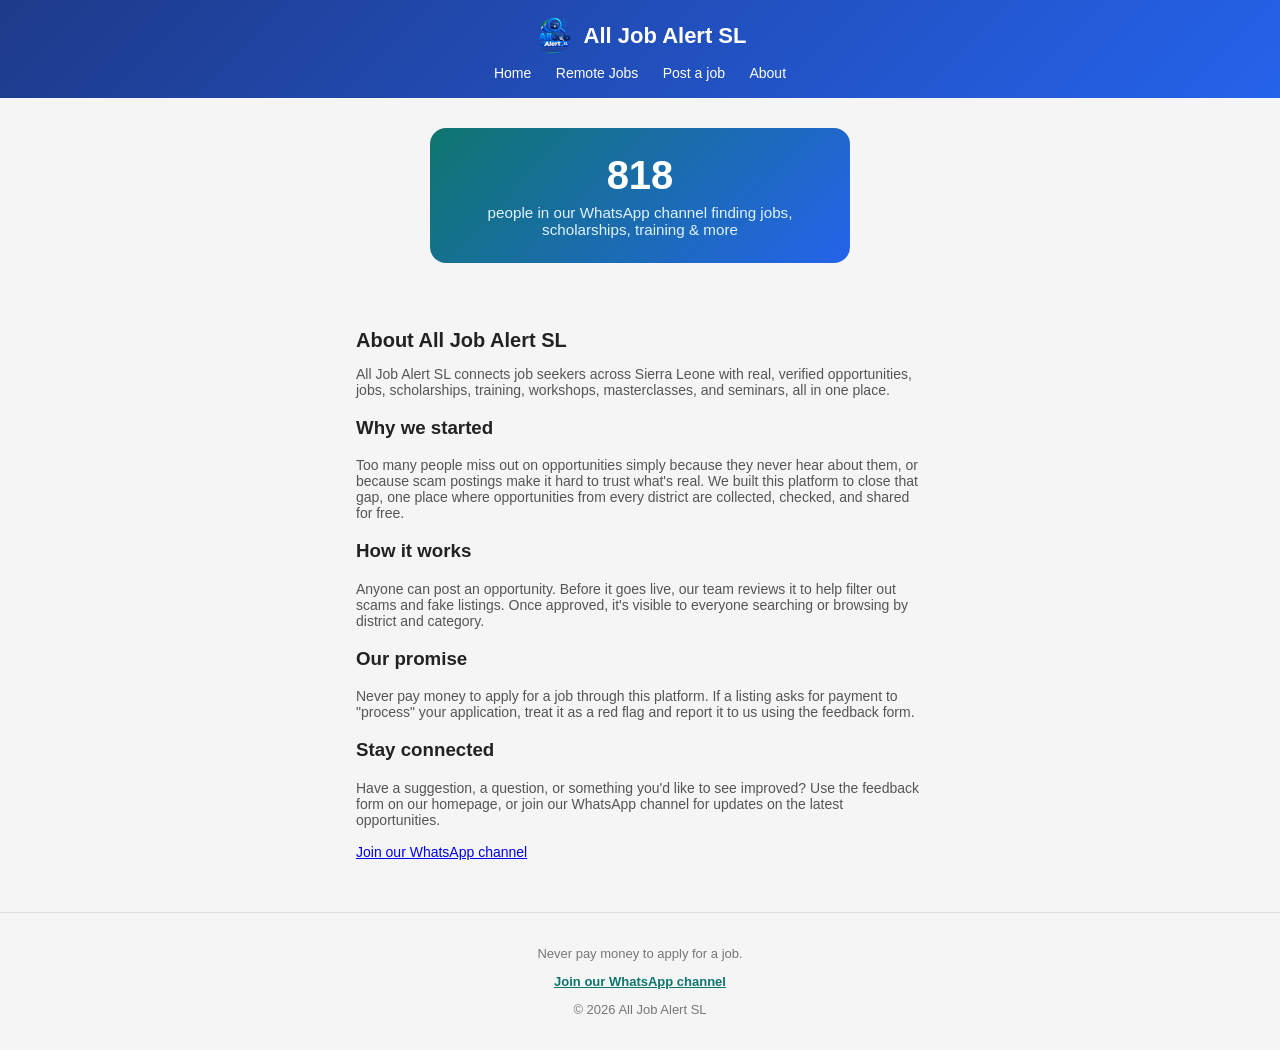
<file: about.html>
<!DOCTYPE html>
<html lang="en">
<head>
  <meta charset="UTF-8">
  <meta name="viewport" content="width=device-width, initial-scale=1.0">
  <title>About - All Job Alert SL</title>
  <link rel="icon" type="image/png" href="image/favicon-32.png">
  <link rel="stylesheet" href="css/style.css">
  <link rel="manifest" href="manifest.json">
</head>
<body>

<header>
  <div class="brand">
    <img src="image/logo-header.png" alt="All Job Alert SL logo" class="logo">
    <h1>All Job Alert SL</h1>
  </div>
  <nav>
  <a href="index.html">Home</a>
  <a href="remote.html">Remote Jobs</a>
  <a href="post-job.html">Post a job</a>
  <a href="about.html">About</a>
</nav>
</header>

<section class="stats-section">
  <div>
    <span class="stat-number" data-target="1000">0</span>
    <p>people in our WhatsApp channel finding jobs, scholarships, training & more</p>
  </div>
</section>

<main>

  <h2>About All Job Alert SL</h2>

  <p>All Job Alert SL connects job seekers across Sierra Leone with real, verified opportunities, jobs, scholarships, training, workshops, masterclasses, and seminars, all in one place.</p>

  <h3>Why we started</h3>
  <p>Too many people miss out on opportunities simply because they never hear about them, or because scam postings make it hard to trust what's real. We built this platform to close that gap, one place where opportunities from every district are collected, checked, and shared for free.</p>

  <h3>How it works</h3>
  <p>Anyone can post an opportunity. Before it goes live, our team reviews it to help filter out scams and fake listings. Once approved, it's visible to everyone searching or browsing by district and category.</p>

  <h3>Our promise</h3>
  <p>Never pay money to apply for a job through this platform. If a listing asks for payment to "process" your application, treat it as a red flag and report it to us using the feedback form.</p>

  <h3>Stay connected</h3>
  <p>Have a suggestion, a question, or something you'd like to see improved? Use the feedback form on our homepage, or join our WhatsApp channel for updates on the latest opportunities.</p>
  <p><a href="https://whatsapp.com/channel/0029VbBJVuP2Jl8JILdjWR0U">Join our WhatsApp channel</a></p>

</main>

<footer>
  <p>Never pay money to apply for a job.</p>
  <p><a href="https://whatsapp.com/channel/0029VbBJVuP2Jl8JILdjWR0U">Join our WhatsApp channel</a></p>
  <p>&copy; 2026 All Job Alert SL</p>
</footer>
<script src="js/animations.js"></script>

</body>
</html>
</file>
<file: css/style.css>
* {
  box-sizing: border-box;
}

body {
  font-family: Arial, sans-serif;
  margin: 0;
  background: #f5f5f5;
  color: #222;
}

main {
  max-width: 600px;
  margin: 0 auto;
  padding: 16px;
}


header {
  background: linear-gradient(135deg, #1e3a8a, #2563eb);
  color: white;
  padding: 16px;
  text-align: center;
}

header h1 {
  margin: 0;
  font-size: 22px;
}

header nav {
  margin-top: 8px;
}

header nav a {
  color: white;
  text-decoration: none;
  margin: 0 10px;
  font-size: 14px;
}

header nav a:hover {
  text-decoration: underline;
}


#search {
  width: 100%;
  padding: 10px;
  font-size: 16px;
  border: 1px solid #ccc;
  border-radius: 8px;
  margin-top: 16px;
}

#district,
#category-filter {
  width: 100%;
  padding: 10px;
  font-size: 16px;
  border: 1px solid #ccc;
  border-radius: 8px;
  margin-top: 8px;
  background: white;
}

#jobs {
  margin-top: 20px;
}

.job-card {
  background: white;
  border: 1px solid #e0e0e0;
  border-radius: 10px;
  padding: 14px;
  margin-bottom: 12px;
}

.job-card h3 {
  margin: 0 0 4px;
  font-size: 16px;
}

.job-card p {
  margin: 2px 0;
  color: #555;
  font-size: 14px;
}

.job-type {
  background: #ccfbf1;
  color: #0f766e;
  padding: 2px 8px;
  border-radius: 8px;
  font-size: 12px;
  font-weight: bold;
}

.job-card a {
  display: inline-block;
  margin-top: 8px;
  color: #0f766e;
  font-weight: bold;
  text-decoration: none;
}

.job-card a:hover {
  text-decoration: underline;
}



main h2 {
  font-size: 18px;
  margin-top: 24px;
  margin-bottom: 8px;
}

footer {
  text-align: center;
  padding: 20px 16px;
  margin-top: 20px;
  font-size: 13px;
  color: #777;
  border-top: 1px solid #e0e0e0;
}

footer a {
  color: #0f766e;
  font-weight: bold;
}




.job-details {
  background: white;
  border: 1px solid #e0e0e0;
  border-radius: 10px;
  padding: 18px;
  margin-top: 20px;
}

.job-details h2 {
  margin: 0 0 4px;
  font-size: 20px;
}

.job-meta {
  color: #555;
  font-size: 14px;
  margin: 0 0 12px;
}

.job-facts {
  list-style: none;
  padding: 0;
  margin: 0 0 16px;
  display: flex;
  gap: 10px;
  flex-wrap: wrap;
}

.job-facts li {
  background: #f0fdfa;
  color: #0f766e;
  padding: 4px 10px;
  border-radius: 8px;
  font-size: 13px;
  font-weight: bold;
}

.job-details h3 {
  font-size: 15px;
  margin: 16px 0 6px;
}

.apply-btn {
  display: block;
  text-align: center;
  background: #0f766e;
  color: white;
  padding: 12px;
  border-radius: 8px;
  text-decoration: none;
  font-weight: bold;
  margin-top: 18px;
}

.apply-btn:hover {
  background: #0d5c56;
}



.job-details {
  background: white;
  border: 1px solid #e0e0e0;
  border-radius: 10px;
  padding: 18px;
  margin-top: 20px;
}

.job-details h2 {
  margin: 0 0 4px;
  font-size: 20px;
}

.job-meta {
  color: #555;
  font-size: 14px;
  margin: 0 0 12px;
}

.job-facts {
  list-style: none;
  padding: 0;
  margin: 0 0 16px;
  display: flex;
  gap: 10px;
  flex-wrap: wrap;
}

.job-facts li {
  background: #f0fdfa;
  color: #0f766e;
  padding: 4px 10px;
  border-radius: 8px;
  font-size: 13px;
  font-weight: bold;
}

.job-details h3 {
  font-size: 15px;
  margin: 16px 0 6px;
}

.apply-btn {
  display: block;
  text-align: center;
  background: #0f766e;
  color: white;
  padding: 12px;
  border-radius: 8px;
  text-decoration: none;
  font-weight: bold;
  margin-top: 18px;
}

.apply-btn:hover {
  background: #0d5c56;
}


.job-details {
  background: white;
  border: 1px solid #e0e0e0;
  border-radius: 10px;
  padding: 18px;
  margin-top: 20px;
}

.job-details h2 {
  margin: 0 0 4px;
  font-size: 20px;
}

.job-meta {
  color: #555;
  font-size: 14px;
  margin: 0 0 12px;
}

.job-facts {
  list-style: none;
  padding: 0;
  margin: 0 0 16px;
  display: flex;
  gap: 10px;
  flex-wrap: wrap;
}

.job-facts li {
  background: #f0fdfa;
  color: #0f766e;
  padding: 4px 10px;
  border-radius: 8px;
  font-size: 13px;
  font-weight: bold;
}

.job-details h3 {
  font-size: 15px;
  margin: 16px 0 6px;
}

.apply-btn {
  display: block;
  text-align: center;
  background: #0f766e;
  color: white;
  padding: 12px;
  border-radius: 8px;
  text-decoration: none;
  font-weight: bold;
  margin-top: 18px;
}

.apply-btn:hover {
  background: #0d5c56;
}


/*=== Post job page ======*/
main h2 {
  font-size: 20px;
  margin-top: 20px;
  margin-bottom: 16px;
}



main h2 {
  font-size: 20px;
  margin-top: 20px;
  margin-bottom: 4px;
}

main > p {
  color: #555;
  font-size: 14px;
  margin-bottom: 16px;
}

form {
  background: white;
  border: 1px solid #e0e0e0;
  border-radius: 10px;
  padding: 18px;
  display: flex;
  flex-direction: column;
}

form label {
  font-size: 14px;
  font-weight: bold;
  margin-top: 14px;
  margin-bottom: 4px;
}

form input,
form select,
form textarea {
  padding: 10px;
  font-size: 15px;
  border: 1px solid #ccc;
  border-radius: 8px;
  font-family: inherit;
}

form textarea {
  resize: vertical;
}

form button {
  background: #0f766e;
  color: white;
  border: none;
  padding: 12px;
  border-radius: 8px;
  font-size: 15px;
  font-weight: bold;
  margin-top: 20px;
  cursor: pointer;
}

form button:hover {
  background: #0d5c56;
}



/* Adminpage */

.admin-card {
  background: white;
  border: 1px solid #e0e0e0;
  border-radius: 10px;
  padding: 14px;
  margin-bottom: 12px;
}

.admin-card h3 {
  margin: 0 0 4px;
  font-size: 16px;
}

.admin-card p {
  margin: 0 0 10px;
  color: #555;
  font-size: 14px;
}

.admin-actions {
  display: flex;
  gap: 10px;
}

.approve-btn,
.reject-btn {
  flex: 1;
  padding: 10px;
  border: none;
  border-radius: 8px;
  font-size: 14px;
  font-weight: bold;
  cursor: pointer;
}

.approve-btn {
  background: #0f766e;
  color: white;
}

.approve-btn:hover {
  background: #0d5c56;
}

.reject-btn {
  background: white;
  color: #b91c1c;
  border: 1px solid #b91c1c;
}

.reject-btn:hover {
  background: #fef2f2;
}

/* Login buton */

#logout-btn {
  background: white;
  color: #b91c1c;
  border: 1px solid #b91c1c;
  padding: 6px 14px;
  border-radius: 8px;
  font-size: 13px;
  font-weight: bold;
  cursor: pointer;
  margin-top: 8px;
}

#logout-btn:hover {
  background: #fef2f2;
}

/* joy flyer image on the site  */

.job-flyer {
  width: 100%;
  max-width: 100%;
  border-radius: 10px;
  margin-bottom: 14px;
  display: block;
}
/* logo and banner  */

.brand {
  display: flex;
  align-items: center;
  justify-content: center;
  gap: 10px;
}

.logo {
  width: 40px;
  height: 40px;
  object-fit: contain;
}

.job-category {
  display: inline-block;
  font-size: 11px;
  font-weight: bold;
  color: white;
  background: #1d4ed8;
  padding: 2px 8px;
  border-radius: 6px;
  text-transform: uppercase;
  margin-bottom: 6px;
}



@keyframes fadeSlideIn {
  from { opacity: 0; transform: translateY(-8px); }
  to { opacity: 1; transform: translateY(0); }
}

.welcome-msg {
  text-align: center;
  color: #1e3a8a;
  font-weight: bold;
  margin: 14px 0 4px;
  animation: fadeSlideIn 0.6s ease-out;
}


.share-btn {
  display: block;
  text-align: center;
  background: #25D366;
  color: white;
  padding: 12px;
  border-radius: 8px;
  text-decoration: none;
  font-weight: bold;
  margin-top: 10px;
}

.job-thumb {
  width: 100%;
  max-height: 140px;
  object-fit: cover;
  border-radius: 8px;
  margin-bottom: 8px;
  display: block;
}

.job-card {
  user-select: none;
}


form select {
  padding: 10px;
  font-size: 15px;
  border: 1px solid #ccc;
  border-radius: 8px;
  font-family: inherit;
}


.hero-bg {
  position: relative;
  overflow: hidden;
  padding: 20px 10px;
  border-radius: 12px;
}

.blob {
  position: absolute;
  border-radius: 50%;
  filter: blur(40px);
  opacity: 0.35;
  pointer-events: none;
  z-index: 0;
}

.blob-green {
  width: 180px;
  height: 180px;
  background: #16a34a;
  top: -60px;
  left: -40px;
  animation: driftA 10s ease-in-out infinite;
}

.blob-blue {
  width: 200px;
  height: 200px;
  background: #2563eb;
  bottom: -70px;
  right: -50px;
  animation: driftB 12s ease-in-out infinite;
}

.blob-white {
  width: 140px;
  height: 140px;
  background: #ffffff;
  top: 20px;
  right: 30%;
  opacity: 0.5;
  animation: driftA 14s ease-in-out infinite reverse;
}

.hero-bg .welcome-msg {
  position: relative;
  z-index: 1;
}

@keyframes driftA {
  0%, 100% { transform: translate(0, 0); }
  50% { transform: translate(20px, 15px); }
}

@keyframes driftB {
  0%, 100% { transform: translate(0, 0); }
  50% { transform: translate(-20px, -15px); }
}


/* Logo entrance animation */
.logo {
  animation: logoPop 0.9s ease-out;
}

@keyframes logoPop {
  0% { opacity: 0; transform: scale(0.4) rotate(-15deg); }
  70% { opacity: 1; transform: scale(1.1) rotate(5deg); }
  100% { opacity: 1; transform: scale(1) rotate(0deg); }
}

/* WhatsApp stats counter */
.stats-section {
  display: flex;
  justify-content: center;
  margin: 30px auto;
  padding: 25px;
  border-radius: 16px;
  background: linear-gradient(135deg, #0f766e 0%, #2563eb 100%);
  color: white;
  text-align: center;
  max-width: 420px;
}

.stat-number {
  font-size: 2.5rem;
  font-weight: 800;
  color: #ffffff;
}

.stats-section p {
  margin: 6px 0 0;
  font-size: 0.95rem;
  color: #e0f2fe;
}

/* Long descriptions: keep line breaks, wrap long links */
.job-description,
.job-apply-text {
  white-space: pre-line;
  overflow-wrap: anywhere;
}
</file>
